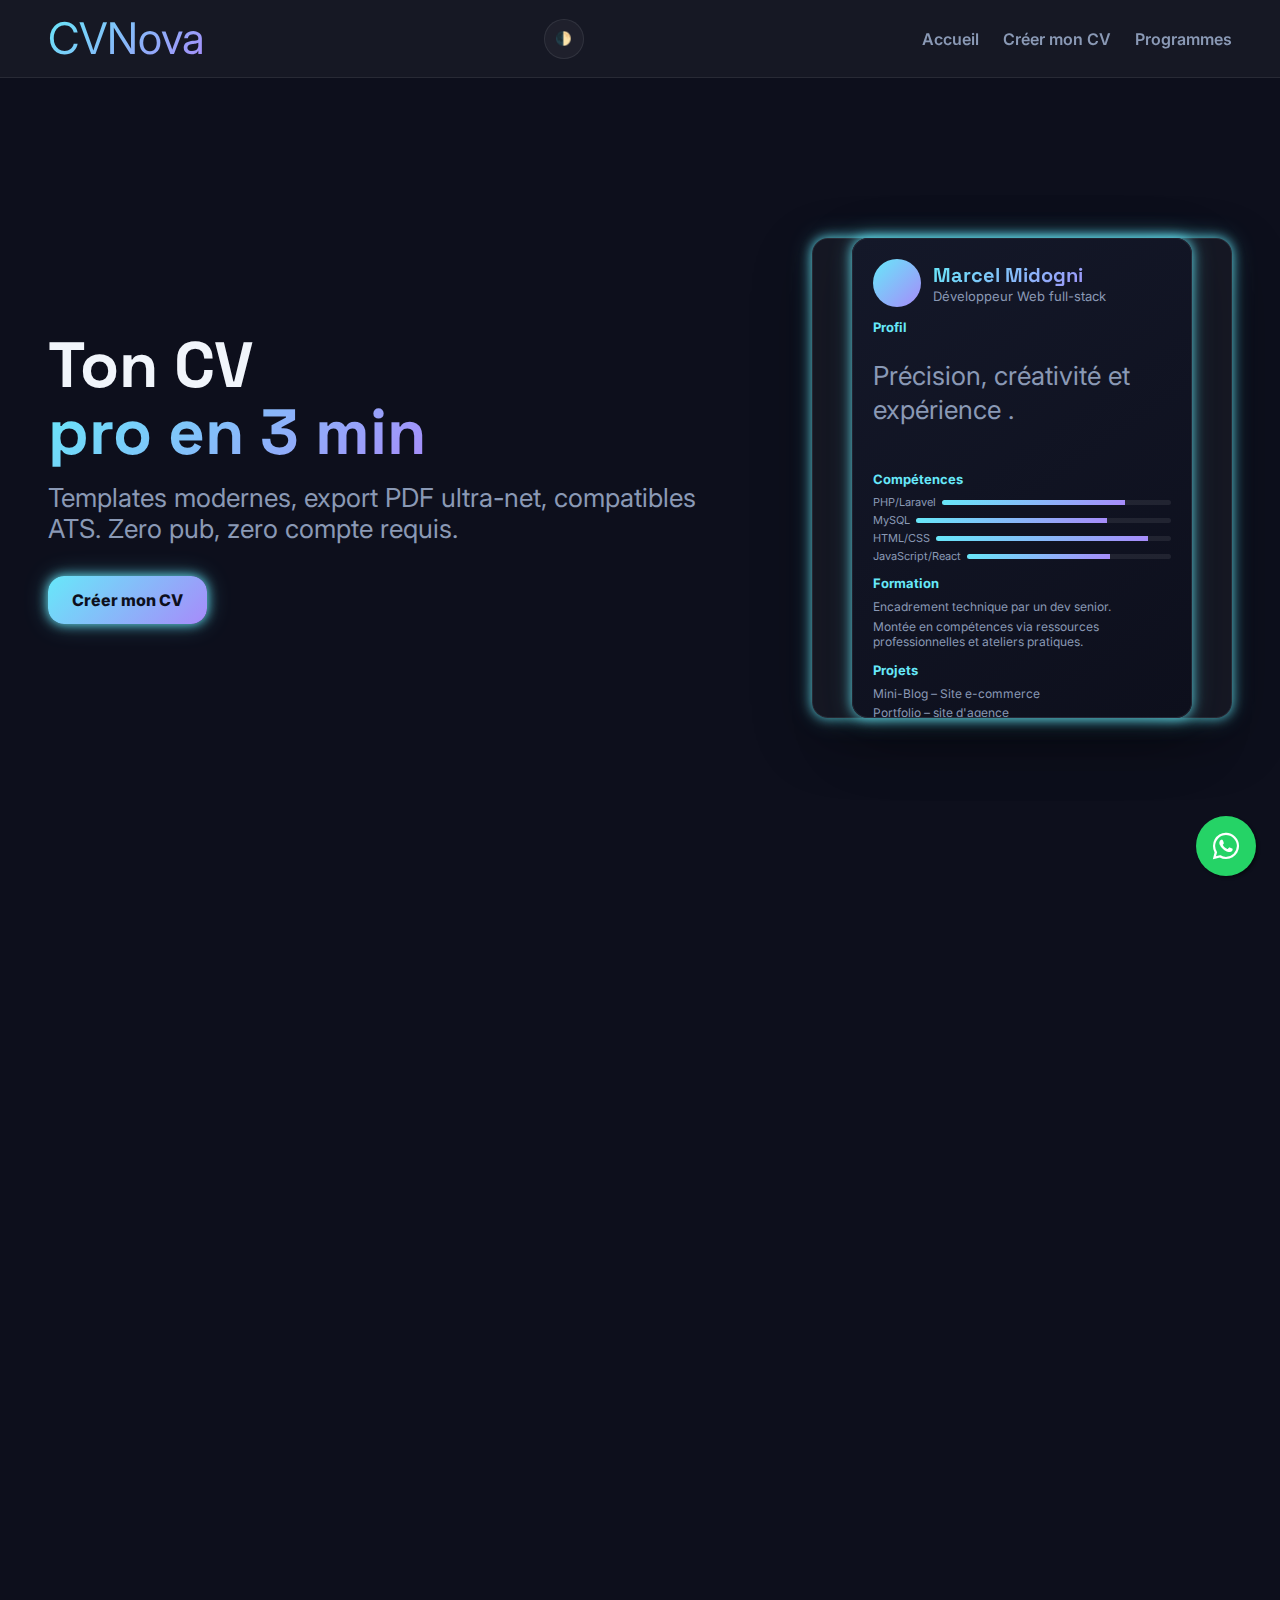
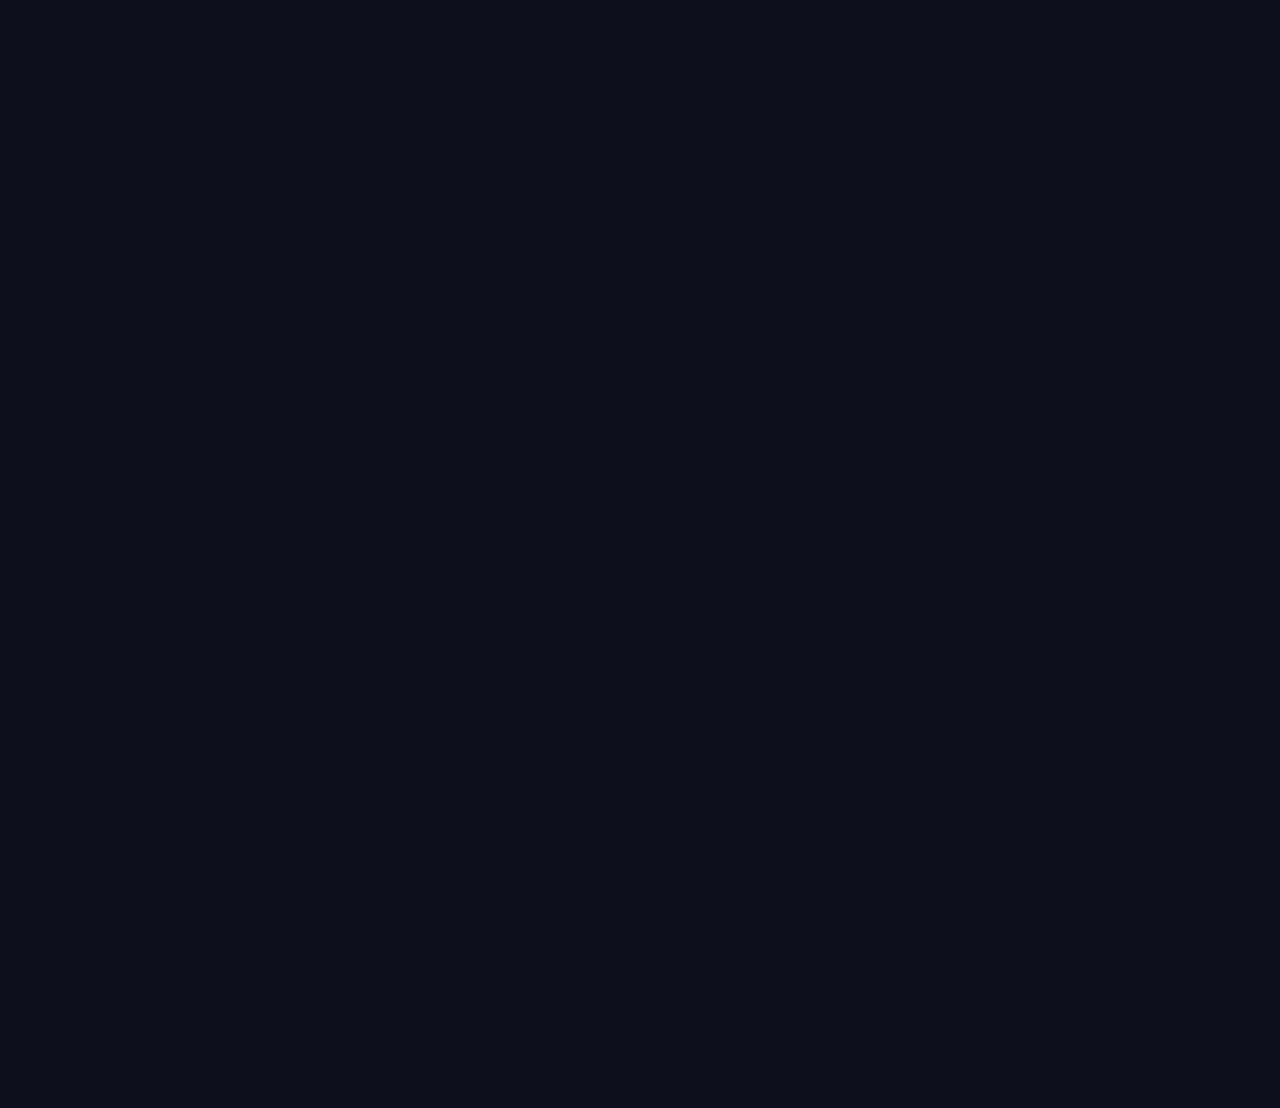
<file: index.html>
<!doctype html>
<html lang="fr">
<head>
  <meta charset="utf-8"/>
  <meta name="viewport" content="width=device-width,initial-scale=1"/>
  <title>CVNova – Générateur Pro & Programmes Essentiels</title>
  <meta name="description" content="Crée un CV professionnel en 3 minutes. Templates ATS, export PDF, sans compte. Découvrez nos programmes Tech et Bureautique."/>
  <meta name="theme-color" content="#0d0f1c"/>
  <link rel="icon" href="data:image/svg+xml,<svg xmlns='http://www.w3.org/2000/svg' viewBox='0 0 100 100'><text y='.9em' font-size='90' fill='%2367e8f9'>CV</text></svg>">
  <link rel="preconnect" href="https://fonts.googleapis.com">
  <link rel="preconnect" href="https://fonts.gstatic.com" crossorigin>
  <link href="https://fonts.googleapis.com/css2?family=Inter:wght@400;600;800&family=Space+Grotesk:wght@700&display=swap" rel="stylesheet">
  <link rel="stylesheet" href="https://cdnjs.cloudflare.com/ajax/libs/font-awesome/6.4.0/css/all.min.css">

  <style>
    :root{
      --bg:#0d0f1c; --surface:#141829; --glass:rgba(255,255,255,0.04);
      --border:rgba(255,255,255,0.08); --text:#f1f5fb; --muted:#8a99b5;
      --accent:#67e8f9; --accent2:#a78bfa;
      --grad:linear-gradient(135deg,var(--accent),var(--accent2));
      --glow:0 0 12px var(--accent),0 0 24px rgba(103,232,249,0.3);
      --radius:16px;
      --step-0:clamp(14px, .9vw + 1vh, 18px);
      --step-1:clamp(20px, 1.2vw + 1.2vh, 28px);
      --step-2:clamp(32px, 2vw + 2vh, 48px);
      --step-3:clamp(44px, 3vw + 3vh, 64px);
    }
    [data-theme="light"]{
      --bg:#f4f6fa; --surface:#ffffff; --glass:rgba(0,0,0,0.03);
      --border:rgba(0,0,0,0.08); --text:#0d0f1c; --muted:#5a6474;
    }
    *{box-sizing:border-box;margin:0;padding:0}
    html,body{height:100%}
    body{
      font-family:'Inter',sans-serif;
      background:var(--bg);
      color:var(--text);
      display:flex;
      flex-direction:column;
    }
    h1,h2,h3{font-family:'Space Grotesk',sans-serif;font-weight:700}
    a{color:inherit;text-decoration:none}

    /* ------ HEADER ------ */
    header{
      position:sticky;
      top:0;
      z-index:30;
      background:var(--glass);
      backdrop-filter:blur(12px);
      border-bottom:1px solid var(--border);
      padding:12px 48px;
      display:flex;
      align-items:center;
      justify-content:space-between;
      flex-wrap:wrap;
      gap:16px;
    }
    .left{display:flex;align-items:center;gap:32px}
    .logo{font-size:var(--step-2);background:var(--grad);-webkit-background-clip:text;-webkit-text-fill-color:transparent;}
    nav.horiz{display:flex;gap:24px}
    nav.horiz a{color:var(--muted);font-weight:600;transition:color .2s}
    nav.horiz a:hover{color:var(--text)}
    .right{display:flex;align-items:center;gap:16px}
    .btn{
      display:inline-flex;align-items:center;gap:10px;
      padding:14px 24px;border-radius:var(--radius);
      font-weight:800;cursor:pointer;border:0;
      transition:transform .2s, box-shadow .2s;
    }
    .btn-primary{background:var(--grad);color:var(--bg);box-shadow:var(--glow);}
    .btn-primary:hover{transform:translateY(-2px);box-shadow:0 0 20px var(--accent),0 0 40px rgba(103,232,249,0.4);}
    .btn-secondary{
      background:transparent;
      border:2px solid var(--accent);
      color:var(--accent);
      transition:all .3s ease;
    }
    .btn-secondary:hover{
      background:var(--accent);
      color:var(--bg);
      transform:translateY(-2px);
    }
    .theme-toggle{
      background:var(--glass);
      border:1px solid var(--border);
      border-radius:50%;
      width:40px;height:40px;
      display:grid;place-items:center;
      cursor:pointer;
    }
    .mob-toggle{display:none;background:var(--surface);border:1px solid var(--border);border-radius:8px;width:40px;height:40px;place-items:center;font-size:20px;}
    @media (max-width:900px){
      header{padding:12px 24px}
      nav.horiz{display:none}
      .mob-toggle{display:grid}
    }

    /* ------ DRAWER MOBILE ------ */
    #drawer{
      position:fixed;
      inset:0 40% 0 0;
      background:var(--surface);
      border-right:1px solid var(--border);
      padding:80px 24px 24px;
      transform:translateX(-100%);
      transition:transform .3s;
      z-index:25;
    }
    #drawer.open{transform:translateX(0)}
    #drawer a{display:block;padding:12px 0;color:var(--muted)}

    /* ------ MAIN ------ */
    main{
      flex:1;
      padding:64px 48px;
    }
    .hero{
      display:grid;grid-template-columns:1fr 420px;gap:48px;align-items:center;
      margin-bottom:96px;
    }
    .hero h1{font-size:var(--step-3);line-height:1.05}
    .hero p{font-size:var(--step-1);color:var(--muted);margin:16px 0 32px}

    /* ------ CV JEAN DOE PREMIUM ------ */
    .mockup{
      position:relative;height:480px;
      background:var(--glass);
      border:1px solid var(--border);
      border-radius:var(--radius);
      box-shadow:0 20px 60px rgba(0,0,0,0.3), var(--glow);
      display:flex;align-items:center;justify-content:center;
    }
   .cv-card{
  width:340px;height:480px;
  background:linear-gradient(145deg, var(--surface), var(--bg));
  border:1px solid var(--border);
  border-radius:var(--radius);
  padding:20px;
  box-shadow:0 20px 60px rgba(0,0,0,.3), var(--glow);
  display:flex;
  flex-direction:column;
  gap:12px;
  color:var(--text);
  overflow:hidden;
}
.cv-header{
  display:flex;align-items:center;gap:12px;
}
.cv-avatar{
  width:48px;height:48px;border-radius:50%;background:var(--grad);flex-shrink:0;
}
.cv-name{
  font-family:'Space Grotesk',sans-serif;font-size:20px;font-weight:700;
  background:var(--grad);-webkit-background-clip:text;-webkit-text-fill-color:transparent;
}
.cv-job{font-size:13px;color:var(--muted);}
.cv-title{font-size:13px;font-weight:700;color:var(--accent);margin-bottom:4px;}
.cv-txt,.cv-line{font-size:12px;line-height:1.3;color:var(--muted);}
.cv-section{display:flex;flex-direction:column;gap:4px;}
.skill-row{
  display:flex;align-items:center;gap:6px;
  font-size:11px;color:var(--muted);
}
.skill-bar{
  flex:1;height:5px;background:var(--border);border-radius:3px;overflow:hidden;
}
.skill-bar .fill{height:100%;background:var(--grad);}
@media (max-width:480px){
  .cv-card{width:100%;max-width:280px;height:auto;}
}

    /* ------ CARDS WITH ICONS ------ */
    .grid{
      display:grid;
      grid-template-columns:repeat(auto-fit,minmax(260px,1fr));
      gap:32px;
    }
    .card{
      background:var(--glass);
      border:1px solid var(--border);
      border-radius:var(--radius);
      padding:32px 28px; /* Valeur d'origine */
      position:relative;
      overflow:hidden;
      transition:transform .3s,box-shadow .3s;
      line-height:1.55;
    }
    .card:hover{
      transform:translateY(-6px);
      box-shadow:var(--glow);
    }
    
    /* Styles pour les nouvelles cartes Programme (avec image) */
    .card-image {
      width: calc(100% + 56px); /* 100% + 2*28px padding */
      height: 180px; 
      object-fit: cover;
      margin: -32px -28px 16px; /* Annule le padding de la carte pour étendre l'image */
      border-radius: var(--radius) var(--radius) 0 0;
      opacity: 0.8;
      transition: opacity .3s ease;
    }
    .card:hover .card-image {
      opacity: 1;
    }
    .card-btn {
      margin-top: 16px;
      width: 100%;
      justify-content: center;
    }
    
    .card h3{font-size:var(--step-1);margin-bottom:8px}
    .card p{color:var(--muted)}
    .tag{
      display:inline-block;margin-top:16px;
      padding:6px 12px;border-radius:999px;
      background:var(--surface);
      font-size:13px;color:var(--accent);
    }
    
    /* ------ NEW ICONS ------ */
    .card-icon{
      font-size:32px;
      margin-bottom:16px;
      background:var(--grad);
      -webkit-background-clip:text;
      -webkit-text-fill-color:transparent;
      transition:transform .3s ease;
    }
    .card:hover .card-icon{
      transform:scale(1.1);
    }
    
    /* ------ BADGES (Réutilisés pour les niveaux) ------ */
    .badge{
      display:inline-block;
      padding:4px 8px;
      border-radius:12px;
      font-size:11px;
      font-weight:600;
      margin-left:8px;
    }
    .badge-beginner{background:#4ade80;color:#064e3b;}
    .badge-intermediate{background:#fbbf24;color:#78350f;}
    .badge-advanced{background:#f87171;color:#7f1d1d;}
    
    /* ---------- ESPACES & RESPIRATION ---------- */
    section{margin:96px 0}
    @media (min-width:901px){
      section+section{margin-top:144px}
    }
    .hero>div:first-child,.sub{max-width:680px}
    h2{margin-bottom:16px}
    .sub{margin:20px 0 40px}
    @media (max-width:900px){
      section{margin:64px 0}
      section+section{margin-top:96px}
    }

    /* fade-in décalé pour chaque carte */
    .card{
      opacity:0;
      transform:translateY(20px);
      animation:fadeUp .6s cubic-bezier(.2,.8,.2,1) forwards;
    }
    @keyframes fadeUp{
      to{opacity:1;transform:translateY(0)}
    }
    .card:nth-child(1){animation-delay:.05s}
    .card:nth-child(2){animation-delay:.10s}
    .card:nth-child(3){animation-delay:.15s}
    .card:nth-child(4){animation-delay:.20s}
    .card:nth-child(5){animation-delay:.25s}
    .card:nth-child(6){animation-delay:.30s}


    /* ------ FOOTER ------ */
    footer{
      background:var(--surface);
      border-top:1px solid var(--border);
      padding:64px 48px 32px;
    }
    .footer-grid{
      display:grid;
      grid-template-columns:repeat(auto-fit,minmax(180px,1fr));
      gap:48px;
      margin-bottom:48px;
    }
    .footer-grid h4{
      font-size:var(--step-0);
      margin-bottom:12px;
    }
    .footer-grid a{
      display:block;
      color:var(--muted);
      margin-bottom:8px;
      transition:color .2s;
    }
    .footer-grid a:hover{
      color:var(--text);
    }
    .bottom{
      text-align:center;
      font-size:13px;
      color:var(--muted);
    }
    @media (max-width:900px){
      main{padding:48px 24px}
      .hero{grid-template-columns:1fr}
    }

    /* ------ REVEAL ------ */
    .reveal{opacity:0;transform:translateY(20px);transition:all .6s cubic-bezier(.2,.8,.2,1)}
    .reveal.show{opacity:1;transform:translateY(0)}
    
        /* ------ WHATSAPP FLOAT BUTTON ------ */
    .whatsapp-float{
      position:fixed;
      bottom:24px;
      right:24px;
      width:60px;
      height:60px;
      background-color:#25d366; /* Couleur officielle WhatsApp */
      color:#fff;
      border-radius:50%;
      text-align:center;
      font-size:30px;
      box-shadow:2px 2px 3px rgba(0,0,0,0.4);
      z-index:100;
      display:grid;
      place-items:center;
      transition:transform .3s ease, box-shadow .3s ease;
    }
    .whatsapp-float:hover{
      transform:scale(1.1) translateY(-2px);
      box-shadow:0 8px 15px rgba(37,211,102,0.6);
    }
    @media (max-width:900px){
      .whatsapp-float{
        width:50px;
        height:50px;
        font-size:25px;
        bottom:16px;
        right:16px;
      }
    }

  </style>
</head>
<body data-theme="dark">

  <header class="reveal">
    <div class="left">
      <div class="logo">CVNova</div>
      </div>
    <div class="right">
      <button class="theme-toggle" aria-label="Changer thème" onclick="toggleTheme()">🌓</button>
    </div>
    <nav class="horiz">
      <a href="#home">Accueil</a>
      <a href="choix-template.html">Créer mon CV </a> 
      <a href="#programmes">Programmes</a>
    </nav>
    <button class="mob-toggle" onclick="toggleDrawer()">☰</button>
</header>



  <aside id="drawer">
        <nav>
      <a href="#home" onclick="closeDrawer()">Accueil</a>
      <a href="choix-template.html" onclick="closeDrawer()">Créer mon CV</a> 
      <a href="#programmes" onclick="closeDrawer()">Programmes</a>
          
    </nav>
  </aside>

  <main>
    <section id="home" class="hero reveal">
      <div>
        <h1>Ton CV<br><span style="background:var(--grad);-webkit-background-clip:text;-webkit-text-fill-color:transparent;">pro en 3 min</span></h1>
        <p>Templates modernes, export PDF ultra-net, compatibles ATS. Zero pub, zero compte requis.</p>
        <a href="choix-template.html" class="btn btn-primary">Créer mon CV</a>
      </div>

                <div class="mockup">
            <div class="cv-card">
              <div class="cv-header">
                <div class="cv-avatar"></div>
                <div>
                  <div class="cv-name">Marcel Midogni</div>
                  <div class="cv-job">Développeur Web full-stack </div>
                </div>
              </div>

              <div class="cv-section">
                <div class="cv-title">Profil</div>
                <p class="cv-txt">Précision, créativité et expérience .</p>
              </div>

              <div class="cv-section">
                <div class="cv-title">Compétences</div>
                <div class="skill-row"><span>PHP/Laravel</span><div class="skill-bar"><div class="fill" style="width:80%"></div></div></div>
                <div class="skill-row"><span>MySQL</span><div class="skill-bar"><div class="fill" style="width:75%"></div></div></div>
                <div class="skill-row"><span>HTML/CSS</span><div class="skill-bar"><div class="fill" style="width:90%"></div></div></div>
                <div class="skill-row"><span>JavaScript/React</span><div class="skill-bar"><div class="fill" style="width:70%"></div></div></div>
              </div>

              <div class="cv-section">
                <div class="cv-title">Formation</div>
                <div class="cv-line">Encadrement technique par un dev senior.</div>
                <div class="cv-line">Montée en compétences via ressources professionnelles et ateliers pratiques.</div>
              </div>

              <div class="cv-section">
                <div class="cv-title">Projets</div>
                <div class="cv-line">Mini-Blog – Site e-commerce</div>
                <div class="cv-line">Portfolio – site d'agence</div>
              </div>
            </div>
          </div>

      </div>
    </section>

    <section id="cv" class="reveal">
      <section>
        <h2>Générateur de CV</h2>
        <p class="sub">Sobres, créatifs ou tech — choisis ton style, remplis, télécharge.</p>
        <div class="grid">
          
          <div class="card">
            <div class="card-icon"><i class="fas fa-robot"></i></div>
            <h3>Optimisé pour l'ATS</h3>
            <p>Passez le premier filtre ! Nos templates sont spécialement codés pour être lus et acceptés par les logiciels de recrutement (ATS), augmentant vos chances d'entretien.</p>
            <!--   <a href="choix-template.html" class="btn btn-secondary">Créer mon CV</a>-->
          </div>
          
          <div class="card">
            <div class="card-icon"><i class="fas fa-file-pdf"></i></div>
            <h3>Export PDF Haute Définition</h3>
            <p>Qualité d'impression professionnelle. Obtenez un fichier PDF 300 dpi avec polices intégrées, garantissant une netteté impeccable sur tous les supports.</p>
            <!--<a href="choix-template.html" class="btn btn-secondary">Créer mon CV</a>-->
          </div>
          
          <div class="card">
            <div class="card-icon"><i class="fas fa-shield-alt"></i></div>
            <h3>Confidentialité Totale</h3>
            <p>Vos données restent en sécurité, dans votre navigateur. Aucune collecte, aucun partage, aucun compte requis. Un CV professionnel et respectueux de votre vie privée.</p>
            <!--  <a href="choix-template.html" class="btn btn-secondary">Créer mon CV</a>-->
          </div>
        </div>
      </section>
    </section>

    <section id="programmes" class="reveal">
      <h2>Devenez un profil complet et compétitif.</h2>
      <p class="sub">Nos programmes sont spécialement conçus pour vous offrir un avantage décisif dans trois domaines essentiels du marché actuel : Tech, Bureautique et Soft Skills.</p>
      
      <div class="grid" style="margin-top: 48px;">
        <div class="card" id="tech-program-card">
          <img src="images.png" alt="Tech Program" class="card-image">
          <div class="card-icon"><i class="fas fa-laptop-code"></i></div>
          <h3 class="card-title">Expertise en Développement Web</h3>
          <p class="card-text">Acquérez des compétences solides en programmation et en intelligence artificielle pour vous préparer à des rôles techniques exigeants. Nos cours pratiques vous permettront de construire des projets réels et de développer un portfolio impressionnant.</p>
          <a href="https://ljwoqgiq.mychariow.shop/prd_hozx1w" class="btn btn-primary card-btn">En savoir plus</a>
        </div>
        
        <div class="card" id="office-program-card">
          <img src="image2.jpg" alt="Office Program" class="card-image">
          <div class="card-icon"><i class="fas fa-chart-line"></i></div>
          <h3 class="card-title">Maîtrise des Outils Bureautiques</h3>
          <p class="card-text">Devenez un expert des outils bureautiques essentiels comme Excel et Word. Nos programmes vous apprennent à utiliser ces outils de manière avancée pour gérer des projets complexes, analyser des données et créer des rapports professionnels.</p>
          <a href="https://ljwoqgiq.mychariow.shop/marcel-tech" class="btn btn-primary card-btn">En savoir plus</a>
        </div>
        
        <div class="card" id="soft-skills-program-card">
          <img src="imag.png" alt="Soft Skills Program" class="card-image">
          <div class="card-icon"><i class="fas fa-comments"></i></div>
          <h3 class="card-title">Compétences Interpersonnelles et Leadership</h3>
          <p class="card-text">Développez des compétences en communication, en leadership et en gestion de conflits. Apprenez à travailler en équipe, à résoudre des problèmes et à adopter un mindset positif et résilient, indispensables à la réussite dans n'importe quel domaine.</p>
          <a href="https://ljwoqgiq.mychariow.shop/prd_rqil6b" class="btn btn-primary card-btn">En savoir plus</a>
        </div>
      </div>
      
     
    </section>
    
  </main>

  <footer class="reveal">
    <div class="footer-grid">
      <div>
        <div class="logo">CVNova</div>
        <p>Crée ton CV pro en 3 minutes.<br>Privacy first, sans compte.</p>
      </div>
      <div>
        <h4>Produits</h4>
        <a href="#cv">Créer mon CV</a>
        <a href="#programmes">Programmes Essentiels</a>
      </div>
      <div>
        <h4>Catégories</h4>
        <a href="#programmes">Développement Web</a>
        <a href="#programmes">Pack Office</a>
        <a href="#programmes">Développement Personnel</a>
      </div>
      <div>
        <h4>Suivre</h4>
        <a href="https://wa.me/22946016537" target="_blank">WhatsApp</a>
        <a href="#" target="_blank">Twitter</a>
        <a href="#" target="_blank">LinkedIn</a>
      </div>
    </div>
    <div class="bottom">
      © 2025 Marcel – tous droits réservés – <a href="mentions-legales.html">Mentions légales</a>
   </div>

  </footer>
  <a href="https://wa.me/22946016537" target="_blank" class="whatsapp-float" aria-label="Contactez-moi sur WhatsApp">
    <i class="fab fa-whatsapp"></i>
  </a>

  <script>
    /* ------ theme ------ */
    function toggleTheme(){
      const html=document.documentElement;
      const next=html.getAttribute('data-theme')==='dark'?'light':'dark';
      html.setAttribute('data-theme',next);
      localStorage.setItem('theme',next);
    }
    (()=>document.documentElement.setAttribute('data-theme',localStorage.getItem('theme')||'dark'))();

    /* ------ reveal ------ */
    const io=new IntersectionObserver((e)=>e.forEach((el)=>{if(el.isIntersecting){el.target.classList.add('show');io.unobserve(el.target)}}),{threshold:.15});
    document.querySelectorAll('.reveal').forEach((el)=>io.observe(el));

      /* ------ drawer ------ */
    function toggleDrawer(){document.getElementById('drawer').classList.toggle('open')}
    function closeDrawer(){document.getElementById('drawer').classList.remove('open')}
  </script>
</body>
</html>
</file>
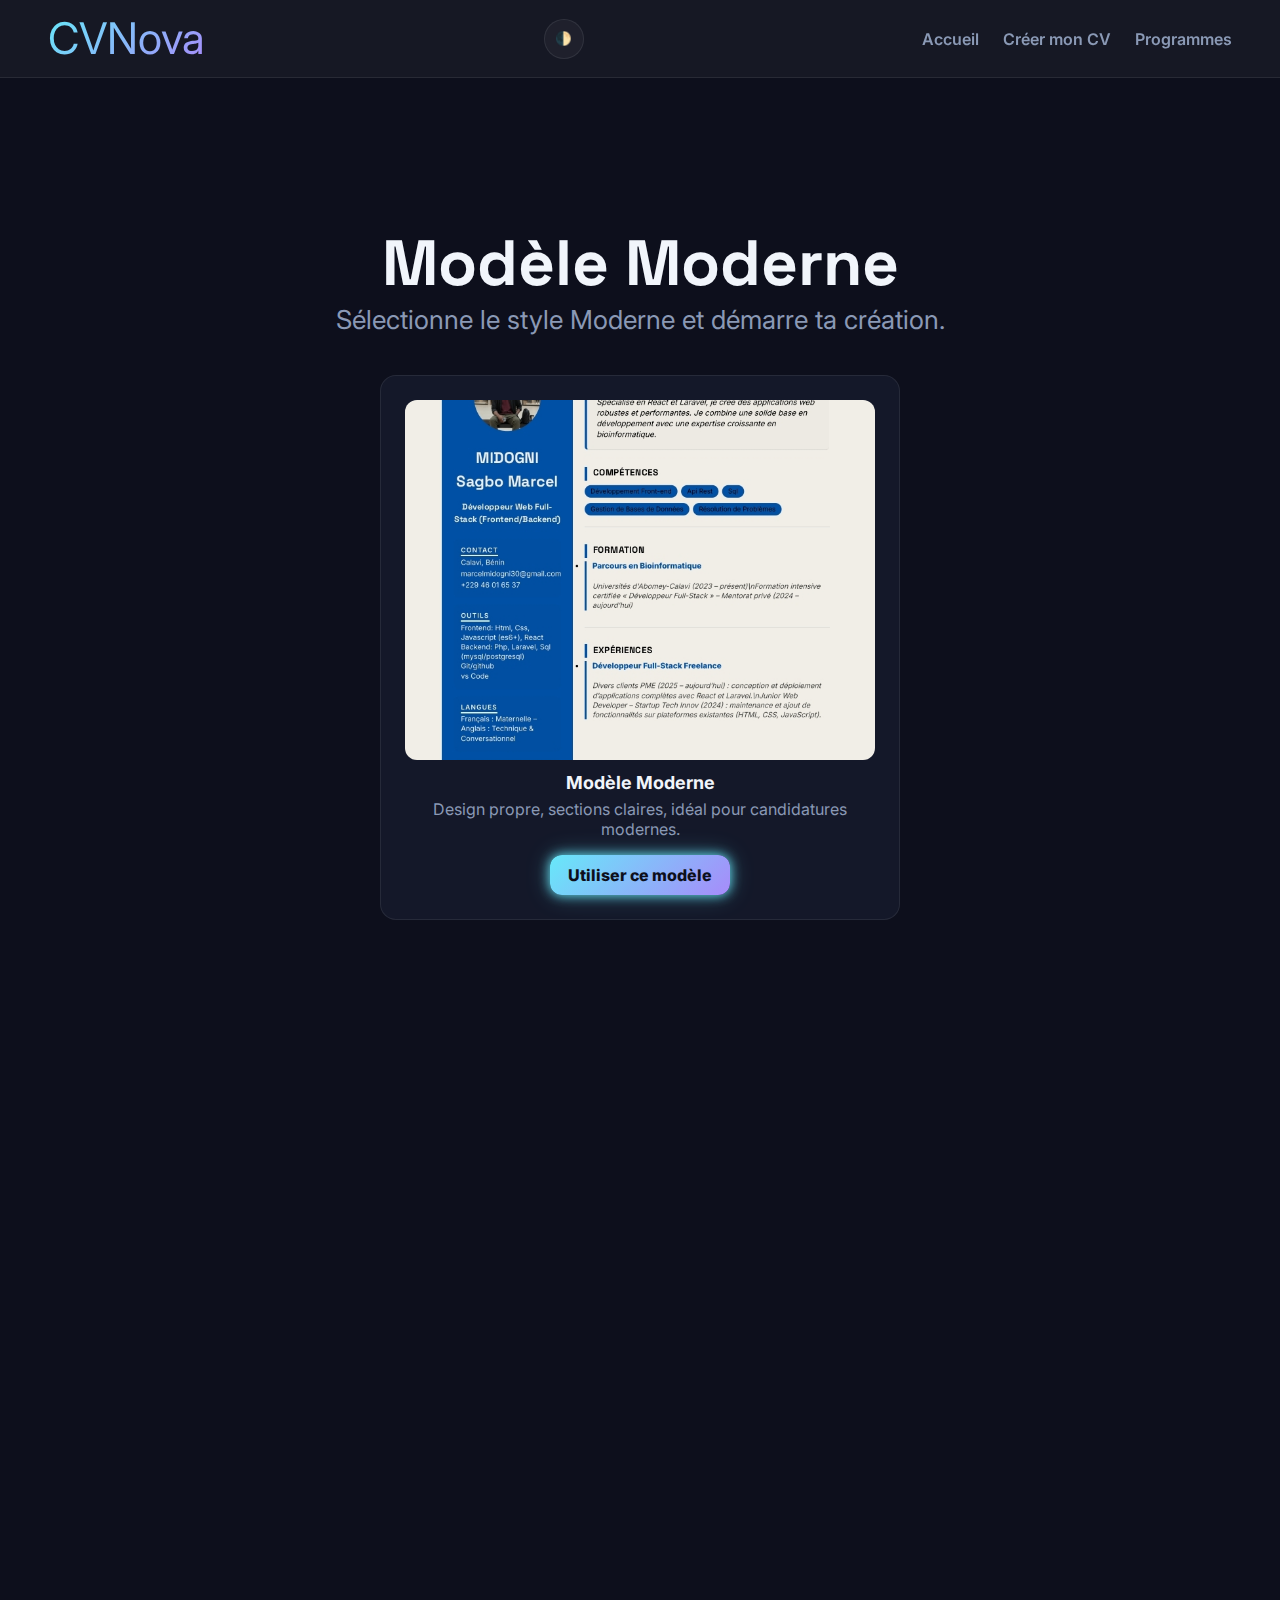
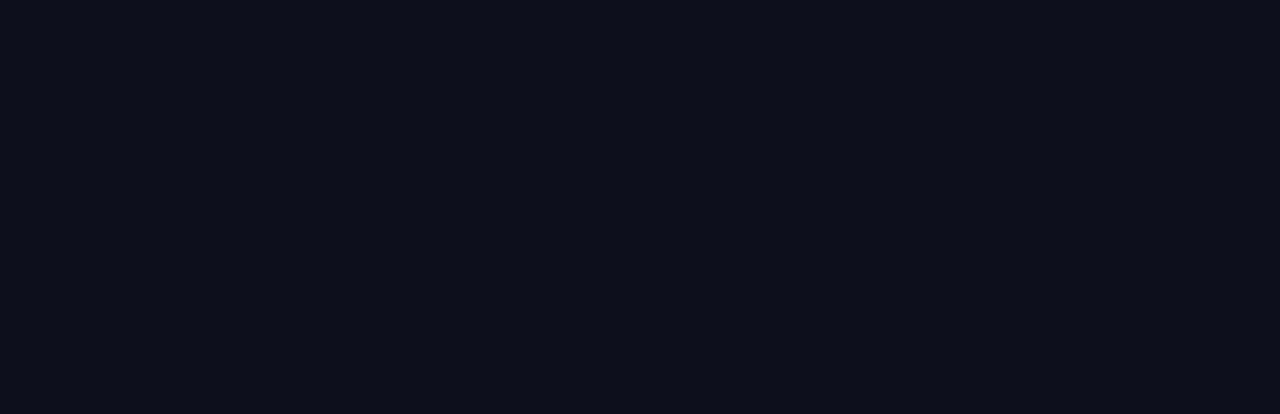
<file: choix-template.html>
<!doctype html>

<html lang="fr">
<head>
  <meta charset="utf-8"/>
  <meta name="viewport" content="width=device-width, initial-scale=1"/>
  <title>Choisis ton modèle - CV Design Nexus</title>
  <meta name="description" content="Modèle professionnel : Moderne. Choisis, remplis, télécharge."/>
  <link href="https://fonts.googleapis.com/css2?family=Inter:wght@400;600;800&family=Space+Grotesk:wght@700&display=swap" rel="stylesheet">
  <link rel="stylesheet" href="https://cdnjs.cloudflare.com/ajax/libs/font-awesome/6.4.0/css/all.min.css">  <style>
    :root{
      --bg:#0d0f1c; --surface:#141829; --glass:rgba(255,255,255,0.04);
      --border:rgba(255,255,255,0.08); --text:#f1f5fb; --muted:#8a99b5;
      --accent:#67e8f9; --accent2:#a78bfa;
      --grad:linear-gradient(135deg,var(--accent),var(--accent2));
      --glow:0 0 12px var(--accent),0 0 24px rgba(103,232,249,0.3);
      --radius:16px;
      --step-0:clamp(14px, .9vw + 1vh, 18px);
      --step-1:clamp(20px, 1.2vw + 1.2vh, 28px);
      --step-2:clamp(32px, 2vw + 2vh, 48px);
      --step-3:clamp(44px, 3vw + 3vh, 64px);
    }
    [data-theme="light"]{
      --bg:#f4f6fa; --surface:#ffffff; --glass:rgba(0,0,0,0.03);
      --border:rgba(0,0,0,0.08); --text:#0d0f1c; --muted:#5a6474;
    }
    *{box-sizing:border-box;margin:0;padding:0}
    html,body{height:100%}
    body{
      font-family:'Inter',sans-serif;
      background:var(--bg);
      color:var(--text);
      display:flex;
      flex-direction:column;
    }
    h1,h2,h3{font-family:'Space Grotesk',sans-serif;font-weight:700}
    a{color:inherit;text-decoration:none}

    /* HEADER */
    header{
      position:sticky;top:0;z-index:30;background:var(--glass);backdrop-filter:blur(12px);border-bottom:1px solid var(--border);padding:12px 48px;display:flex;align-items:center;justify-content:space-between;flex-wrap:wrap;gap:16px;
    }
    .left-header{display:flex;align-items:center;gap:32px}
    .logo{font-size:var(--step-2);background:var(--grad);-webkit-background-clip:text;-webkit-text-fill-color:transparent;}
    nav.horiz{display:flex;gap:24px}
    nav.horiz a{color:var(--muted);font-weight:600;transition:color .2s}
    nav.horiz a:hover{color:var(--text)}
    .right-header{display:flex;align-items:center;gap:16px}
    .btn-primary-global{background:var(--grad);color:var(--bg);padding:10px 18px;border-radius:12px;font-weight:800;box-shadow:var(--glow);transition:transform .2s,box-shadow .2s}
    .btn-primary-global:hover{transform:translateY(-2px)}
    .theme-toggle{background:var(--glass);border:1px solid var(--border);border-radius:50%;width:40px;height:40px;display:grid;place-items:center;cursor:pointer}
    .mob-toggle{display:none;background:var(--surface);border:1px solid var(--border);border-radius:8px;width:40px;height:40px;place-items:center;font-size:20px}
    @media (max-width:900px){header{padding:12px 24px} nav.horiz{display:none} .mob-toggle{display:grid}}

    /* DRAWER */
    #drawer{position:fixed;inset:0 40% 0 0;background:var(--surface);border-right:1px solid var(--border);padding:80px 24px 24px;transform:translateX(-100%);transition:transform .3s;z-index:25}
    #drawer.open{transform:translateX(0)}
    #drawer a{display:block;padding:12px 0;color:var(--muted)}

    /* MAIN */
    main{flex:1;padding:64px 48px}
    .wrap{max-width:1040px;margin:0 auto}
    .page-head{text-align:center;margin:80px 0 40px}
    .page-head h1{font-size:var(--step-3)}
    .page-head p{font-size:var(--step-1);color:var(--muted)}

    .model-card{background:var(--surface);border:1px solid var(--border);border-radius:var(--radius);padding:24px;transition:transform .3s,box-shadow .3s;text-align:center;max-width:520px;margin:0 auto}
    .model-preview-link{display:block;width:100%;height:360px;border-radius:12px;overflow:hidden}
    .model-img{width:100%;height:100%;object-fit:cover;transition:transform .4s ease}
    .model-preview-link:hover .model-img{transform:scale(1.03)}

    /* HOW */
    .how-section{margin-top:48px;padding:32px;border:1px solid var(--border);background:var(--surface);border-radius:var(--radius)}
    .steps{margin-top:24px;display:grid;gap:20px}
    .step{background:var(--glass);padding:18px;border-radius:12px;border:1px solid var(--border)}

    /* FOOTER */
    footer{background:var(--surface);border-top:1px solid var(--border);padding:48px 48px 32px;margin-top:48px}
    .footer-grid{display:grid;grid-template-columns:repeat(auto-fit,minmax(180px,1fr));gap:48px;margin-bottom:24px}
    .footer-grid h4{font-size:16px;margin-bottom:12px}
    .footer-grid a{display:block;color:var(--muted);margin-bottom:8px;transition:color .2s}
    .footer-grid a:hover{color:var(--text)}
    .bottom{text-align:center;font-size:13px;color:var(--muted)}

    .reveal{opacity:0;transform:translateY(20px);transition:all .6s cubic-bezier(.2,.8,.2,1)}
    .reveal.show{opacity:1;transform:translateY(0)}

    @media (max-width:900px){main{padding:48px 24px}}
      /* ------ SECTION COMMENT CA MARCHE ------ */
    .steps-grid {
      display: grid;
      grid-template-columns: repeat(auto-fit, minmax(250px, 1fr)); /* Crée une grille adaptative */
      gap: 32px;
      margin-top: 48px;
    }
    .step-card {
      padding: 32px;
      border: 1px solid var(--border);
      border-radius: var(--radius);
      background-color: var(--surface);
      /* Assure que l'effet reveal fonctionne bien sur les cartes */
    }
    .step-number {
      display: inline-flex;
      align-items: center;
      justify-content: center;
      width: 40px;
      height: 40px;
      border-radius: 50%;
      background: var(--grad); /* Utilisation du dégradé défini dans :root */
      color: var(--bg);
      font-weight: 800;
      font-family: 'Space Grotesk', sans-serif;
      font-size: 20px;
      margin-bottom: 16px;
    }
    .step-card h3 {
      font-size: 1.25rem;
      font-family: 'Space Grotesk', sans-serif;
      margin-top: 0;
      margin-bottom: 8px;
    }
    .step-card p {
      color: var(--muted);
      line-height: 1.6;
      margin-bottom: 0;
    }

  </style>
</head>
  <body data-theme="dark">
    <!-- ===== HEADER ===== --> 
    <header class="reveal">
    <div class="left">
      <div class="logo">CVNova</div>
      </div>
    <div class="right">
      <button class="theme-toggle" aria-label="Changer thème" onclick="toggleTheme()">🌓</button>
    </div>
    <nav class="horiz">
      <a href="index.html">Accueil</a>
      <a href="choix-template.html">Créer mon CV </a> 
      <a href="index.html#programmes">Programmes</a>
    </nav>
    <button class="mob-toggle" onclick="toggleDrawer()">☰</button>
</header>

    <!-- ===== DRAWER ===== -->  
   <aside id="drawer">
      <nav>
      <a href="index.html" onclick="closeDrawer()">Accueil</a>
      <a href="choix-template.html" onclick="closeDrawer()" class="active">Créer mon CV</a>
      <a href="index.html#programmes" onclick="closeDrawer()">Programmes</a>
    </nav>

  </aside> 
    <!-- ===== MAIN ===== --> 
    <main>
    <div class="wrap">
      <div class="page-head reveal">
        <h1>Modèle Moderne</h1>
        <p>Sélectionne le style Moderne et démarre ta création.</p>
      </div>
      <!-- Un seul modèle -->
  <div class="model-card reveal">
    <a href="cv.html?template=moderne" class="model-preview-link">
      <img src="models.jpg" alt="Aperçu modèle Moderne" class="model-img">
    </a>
    <div style="margin-top:12px">
      <div style="font-weight:700;font-size:18px;">Modèle Moderne</div>
      <div style="color:var(--muted);margin-top:6px">Design propre, sections claires, idéal pour candidatures modernes.</div>
    </div>
    <a class="btn-primary-global" href="cv.html?template=moderne" style="display:inline-block;margin-top:16px">Utiliser ce modèle</a>
  </div>

  <!-- Comment ça marche -->
    <section id="comment-ca-marche" class="reveal section-small">
    <h2 class="section-title">Comment ça marche ?</h2>
    <p class="section-subtitle">
      Créez votre CV professionnel en quelques minutes. L'éditeur est simple, efficace et basé sur les normes ATS.
    </p>
    
    <div class="steps-grid">
      
      <div class="step-card reveal">
        <span class="step-number">1</span>
        <h3>Sélectionnez votre Modèle</h3>
        <p>Choisissez parmi nos modèles modernes et professionnels, conçus pour maximiser l'impact visuel et la lisibilité.</p>
      </div>

      <div class="step-card reveal">
        <span class="step-number">2</span>
        <h3>Remplissez les Sections Clés</h3>
        <p>Dans l'éditeur , complétez les champs structurés : Informations, Expérience, Formation, Compétences. Des exemples vous guideront.</p>
      </div>

      <div class="step-card reveal">
        <span class="step-number">3</span>
        <h3>Aperçu en Temps Réel</h3>
        <p>Visualisez instantanément votre CV se construire et ajustez les textes, couleurs ou la mise en page en direct, sans recharger la page.</p>
      </div>
      
      <div class="step-card reveal">
        <span class="step-number">4</span>
        <h3>Téléchargez en PDF Pro</h3>
        <p>Une fois satisfait, exportez votre document final au format PDF optimisé, prêt à être envoyé aux recruteurs. Sans compte et sans frais.</p>
      </div>
    </div>
  </section>



</div>

  </main>  <!-- ===== FOOTER ===== -->  <footer class="reveal">
    <div class="footer-grid">
      <div>
        <div class="logo">CVNova</div>
        <p style="color:var(--muted);margin-top:8px">Crée ton CV pro en 3 minutes.<br>Privacy first, sans compte.</p>
      </div>
            <div>
        <h4>Produits</h4>
                <a href="choix-template.html">Créer mon CV</a>
      </div>
      <div>
        <h4>Apprendre</h4>
        <a href="index.html#programmes">Front-end Express</a>
        <a href="index.html#programmes">Back-end Simplifié</a>
      </div>

      <div>
        <h4>Suivre</h4>
        <a href="https://wa.me/22946016537" target="_blank">WhatsApp</a>
        <a href="#" target="_blank">Twitter</a>
        <a href="#" target="_blank">LinkedIn</a>
      </div>
    </div>
    <div class="bottom">
      © 2025 Marcel – tous droits réservés – <a href="mentions-legales.html">Mentions légales</a>
    </div>
  </footer>  <!-- ===== JS ===== -->  <script>
    /* ------ theme ------ */
    function toggleTheme(){
      const html=document.documentElement;
      const next=html.getAttribute('data-theme')==='dark'?'light':'dark';
      html.setAttribute('data-theme',next);
      localStorage.setItem('theme',next);
    }
    (function(){document.documentElement.setAttribute('data-theme',localStorage.getItem('theme')||'dark')})();

    /* ------ reveal ------ */
    const io=new IntersectionObserver((e)=>e.forEach((el)=>{if(el.isIntersecting){el.target.classList.add('show');io.unobserve(el.target)}}),{threshold:.15});
    document.querySelectorAll('.reveal').forEach((el)=>io.observe(el));

    /* ------ drawer ------ */
    function toggleDrawer(){document.getElementById('drawer').classList.toggle('open')}
    function closeDrawer(){document.getElementById('drawer').classList.remove('open')}
  </script></body>
</html>
</file>
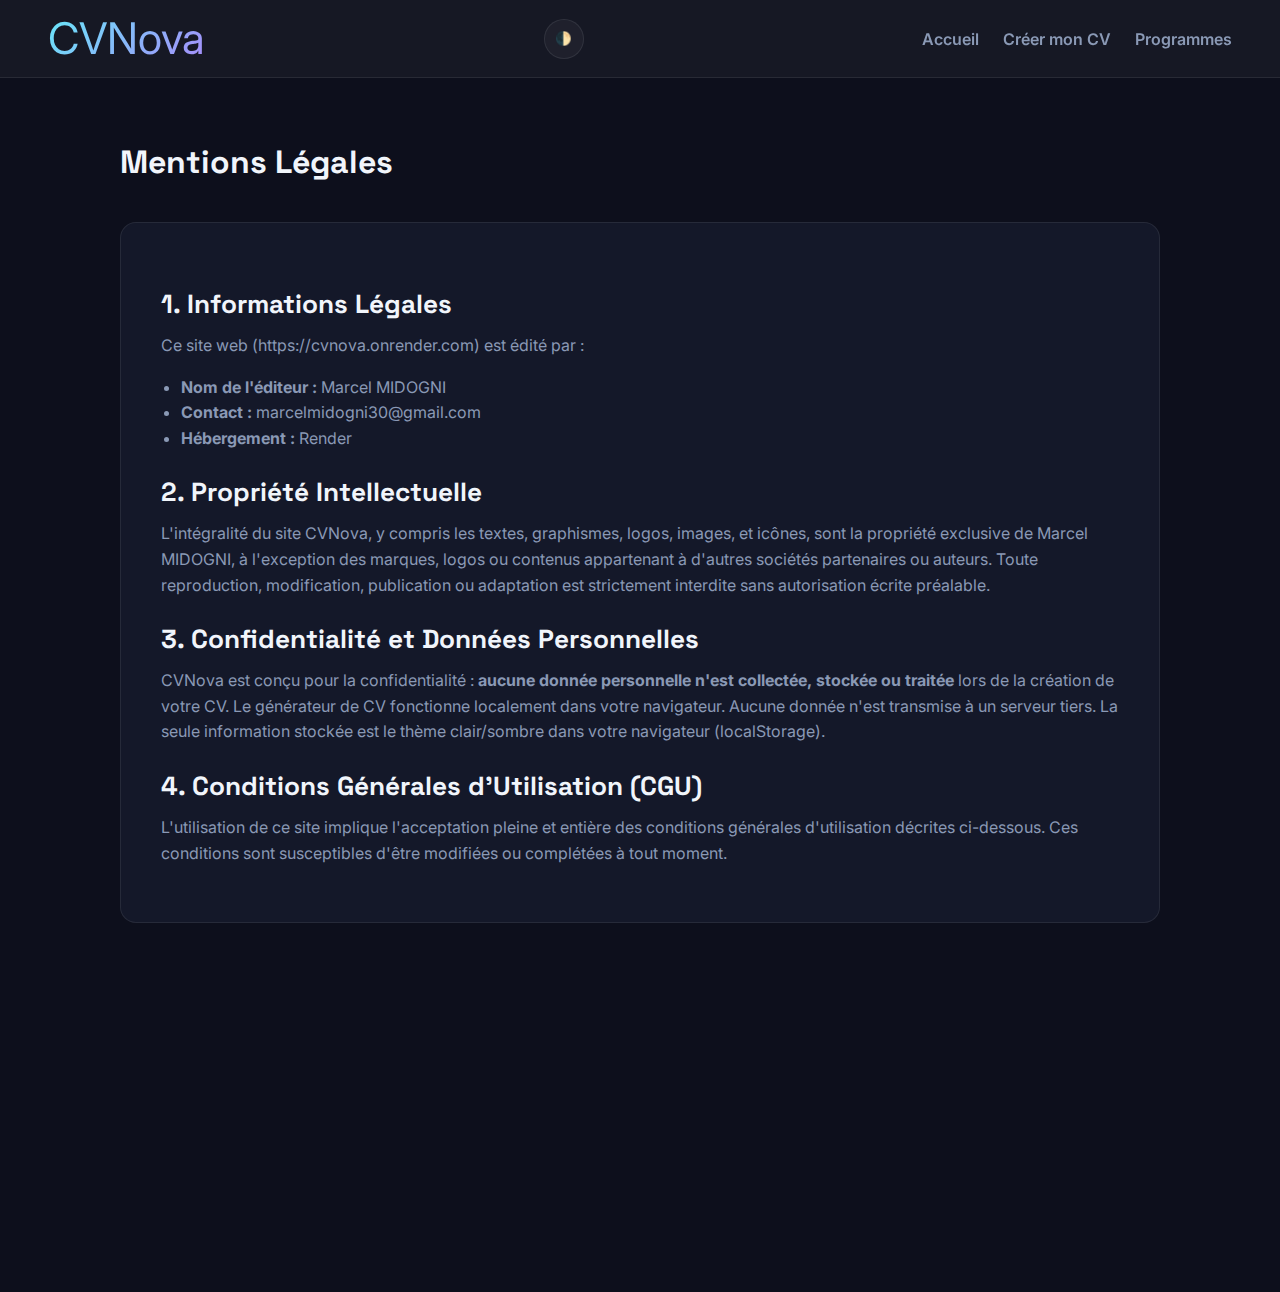
<file: mentions-legales.html>
<!doctype html>
<html lang="fr">
<head>
  <meta charset="utf-8"/>
  <meta name="viewport" content="width=device-width,initial-scale=1"/>
  <title>Mentions Légales - CVNova</title>
  <meta name="description" content="Informations légales et mentions obligatoires du site CVNova."/>
  <link rel="icon" href="data:image/svg+xml,<svg xmlns='http://www.w3.org/2000/svg' viewBox='0 0 100 100'><text y='.9em' font-size='90' fill='%2367e8f9'>CV</text></svg>">
  <link rel="preconnect" href="https://fonts.googleapis.com">
  <link rel="preconnect" href="https://fonts.gstatic.com" crossorigin>
  <link href="https://fonts.googleapis.com/css2?family=Inter:wght@400;600;800&family=Space+Grotesk:wght@700&display=swap" rel="stylesheet">
  <link rel="stylesheet" href="https://cdnjs.cloudflare.com/ajax/libs/font-awesome/6.4.0/css/all.min.css">
  
  <style>
    /* Intégration des styles CSS de base de index.html (Variables et structure) */
    :root{
      --bg:#0d0f1c; --surface:#141829; --glass:rgba(255,255,255,0.04);
      --border:rgba(255,255,255,0.08); --text:#f1f5fb; --muted:#8a99b5;
      --accent:#67e8f9; --accent2:#a78bfa;
      --grad:linear-gradient(135deg,var(--accent),var(--accent2));
      --glow:0 0 12px var(--accent),0 0 24px rgba(103,232,249,0.3);
      --radius:16px;
      --step-0:clamp(14px, .9vw + 1vh, 18px);
      --step-1:clamp(20px, 1.2vw + 1.2vh, 28px);
      --step-2:clamp(32px, 2vw + 2vh, 48px);
      --step-3:clamp(44px, 3vw + 3vh, 64px);
    }
    [data-theme="light"]{
      --bg:#f4f6fa; --surface:#ffffff; --glass:rgba(0,0,0,0.03);
      --border:rgba(0,0,0,0.08); --text:#0d0f1c; --muted:#5a6474;
    }
    *{box-sizing:border-box;margin:0;padding:0}
    html,body{height:100%}
    body{
      font-family:'Inter',sans-serif;
      background:var(--bg);
      color:var(--text);
      display:flex;
      flex-direction:column;
    }
    h1,h2,h3{font-family:'Space Grotesk',sans-serif;font-weight:700}
    a{color:inherit;text-decoration:none}
    
    /* HEADER (Structure harmonisée) */
    header{
      position:sticky;top:0;z-index:30;background:var(--glass);backdrop-filter:blur(12px);border-bottom:1px solid var(--border);padding:12px 48px;display:flex;align-items:center;justify-content:space-between;flex-wrap:wrap;gap:16px;
    }
    .left-header{display:flex;align-items:center;gap:32px}
    .logo{font-size:var(--step-2);background:var(--grad);-webkit-background-clip:text;-webkit-text-fill-color:transparent;}
    nav.horiz{display:flex;gap:24px}
    nav.horiz a{color:var(--muted);font-weight:600;transition:color .2s}
    nav.horiz a:hover{color:var(--text)}
    .right-header{display:flex;align-items:center;gap:16px}
    .theme-toggle{background:var(--glass);border:1px solid var(--border);border-radius:50%;width:40px;height:40px;display:grid;place-items:center;cursor:pointer}
    .mob-toggle{display:none;background:var(--surface);border:1px solid var(--border);border-radius:8px;width:40px;height:40px;place-items:center;font-size:20px}
    @media (max-width:900px){header{padding:12px 24px} nav.horiz{display:none} .mob-toggle{display:grid}}

    /* DRAWER */
    #drawer{position:fixed;inset:0 40% 0 0;background:var(--surface);border-right:1px solid var(--border);padding:80px 24px 24px;transform:translateX(-100%);transition:transform .3s;z-index:25}
    #drawer.open{transform:translateX(0)}
    #drawer a{display:block;padding:12px 0;color:var(--muted)}
    
    /* MAIN */
    main{flex:1;padding:64px 48px}
    .wrap{max-width:1040px;margin:0 auto}
    .content-block{background:var(--surface);border:1px solid var(--border);border-radius:var(--radius);padding:40px;margin-top:40px;}
    .content-block h2{margin-top:24px;margin-bottom:12px;font-size:var(--step-1)}
    .content-block p, .content-block ul{margin-bottom:16px;line-height:1.6;color:var(--muted)}
    .content-block li{margin-left:20px;list-style-type:disc}
    
    /* FOOTER */
    footer{background:var(--surface);border-top:1px solid var(--border);padding:48px 48px 32px;margin-top:48px}
    .footer-grid{display:grid;grid-template-columns:repeat(auto-fit,minmax(180px,1fr));gap:48px;margin-bottom:24px}
    .footer-grid h4{font-size:16px;margin-bottom:12px}
    .footer-grid a{display:block;color:var(--muted);margin-bottom:8px;transition:color .2s}
    .footer-grid a:hover{color:var(--text)}
    .bottom{text-align:center;font-size:13px;color:var(--muted)}
    
    @media (max-width:900px){main{padding:48px 24px}}

    .reveal{opacity:0;transform:translateY(20px);transition:all .6s cubic-bezier(.2,.8,.2,1)}
    .reveal.show{opacity:1;transform:translateY(0)}

  </style>
</head>
<body data-theme="dark">
  
  <header class="reveal">
      <div class="left-header">
        <div class="logo">CVNova</div>
      </div>
      <div class="right-header">
        <button class="theme-toggle" aria-label="Changer thème" onclick="toggleTheme()">🌓</button>
      </div>
      <nav class="horiz">
        <a href="index.html">Accueil</a>
        <a href="choix-template.html">Créer mon CV</a>
        <a href="index.html#programmes">Programmes</a>
      </nav>
      <button class="mob-toggle" onclick="toggleDrawer()">☰</button>
  </header>

  <aside id="drawer">
    <nav>
      <a href="index.html" onclick="closeDrawer()">Accueil</a>
      <a href="choix-template.html" onclick="closeDrawer()">Créer mon CV</a>
      <a href="index.html#programmes" onclick="closeDrawer()">Programmes</a>
      <a href="mentions-legales.html" onclick="closeDrawer()" class="active">Mentions Légales</a>
    </nav>
  </aside> 

  <main>
    <div class="wrap">
      <div class="page-head reveal">
        <h1>Mentions Légales</h1>
      </div>

      <div class="content-block reveal">
        <h2>1. Informations Légales</h2>
        <p>Ce site web (https://cvnova.onrender.com) est édité par :</p>
        <ul>
          <li><strong>Nom de l'éditeur :</strong> Marcel MIDOGNI</li>
          <li><strong>Contact :</strong> marcelmidogni30@gmail.com</li>
          <li><strong>Hébergement :</strong> Render </li>
        </ul>

        <h2>2. Propriété Intellectuelle</h2>
        <p>L'intégralité du site CVNova, y compris les textes, graphismes, logos, images, et icônes, sont la propriété exclusive de Marcel MIDOGNI, à l'exception des marques, logos ou contenus appartenant à d'autres sociétés partenaires ou auteurs. Toute reproduction, modification, publication ou adaptation est strictement interdite sans autorisation écrite préalable.</p>

        <h2>3. Confidentialité et Données Personnelles</h2>
        <p>CVNova est conçu pour la confidentialité : <strong>aucune donnée personnelle n'est collectée, stockée ou traitée</strong> lors de la création de votre CV. Le générateur de CV fonctionne localement dans votre navigateur. Aucune donnée n'est transmise à un serveur tiers. La seule information stockée est le thème clair/sombre dans votre navigateur (localStorage).</p>
        
        <h2>4. Conditions Générales d'Utilisation (CGU)</h2>
        <p>L'utilisation de ce site implique l'acceptation pleine et entière des conditions générales d'utilisation décrites ci-dessous. Ces conditions sont susceptibles d'être modifiées ou complétées à tout moment.</p>
      </div>

    </div>
  </main> 
  
  <footer class="reveal">
    <div class="footer-grid">
      <div>
        <div class="logo">CVNova</div>
        <p style="color:var(--muted);margin-top:8px">Crée ton CV pro en 3 minutes.<br>Privacy first, sans compte.</p>
      </div>
      <div>
        <h4>Produits</h4>
        <a href="choix-template.html">Créer mon CV</a>
        <a href="mentions-legales.html">Mentions Légales</a>
      </div>
      <div>
        <h4>Apprendre</h4>
        <a href="index.html#programmes">Front-end Express</a>
        <a href="index.html#programmes">Back-end Simplifié</a>
      </div>
      <div>
        <h4>Suivre</h4>
        <a href="https://wa.me/22946016537" target="_blank">WhatsApp</a>
        <a href="#" target="_blank">Twitter</a>
        <a href="#" target="_blank">LinkedIn</a>
      </div>
    </div>
    <div class="bottom">
      © 2025 Marcel – tous droits réservés – <a href="mentions-legales.html">Mentions légales</a>
    </div>
  </footer>
  
  <script>
    /* ------ theme ------ */
    function toggleTheme(){
      const html=document.documentElement;
      const next=html.getAttribute('data-theme')==='dark'?'light':'dark';
      html.setAttribute('data-theme',next);
      localStorage.setItem('theme',next);
    }
    (function(){document.documentElement.setAttribute('data-theme',localStorage.getItem('theme')||'dark')})();

    /* ------ reveal ------ */
    const io=new IntersectionObserver((e)=>e.forEach((el)=>{if(el.isIntersecting){el.target.classList.add('show');io.unobserve(el.target)}}),{threshold:.15});
    document.querySelectorAll('.reveal').forEach((el)=>io.observe(el));

    /* ------ drawer ------ */
    function toggleDrawer(){document.getElementById('drawer').classList.toggle('open')}
    function closeDrawer(){document.getElementById('drawer').classList.remove('open')}
  </script>
</body>
</html>
</file>
